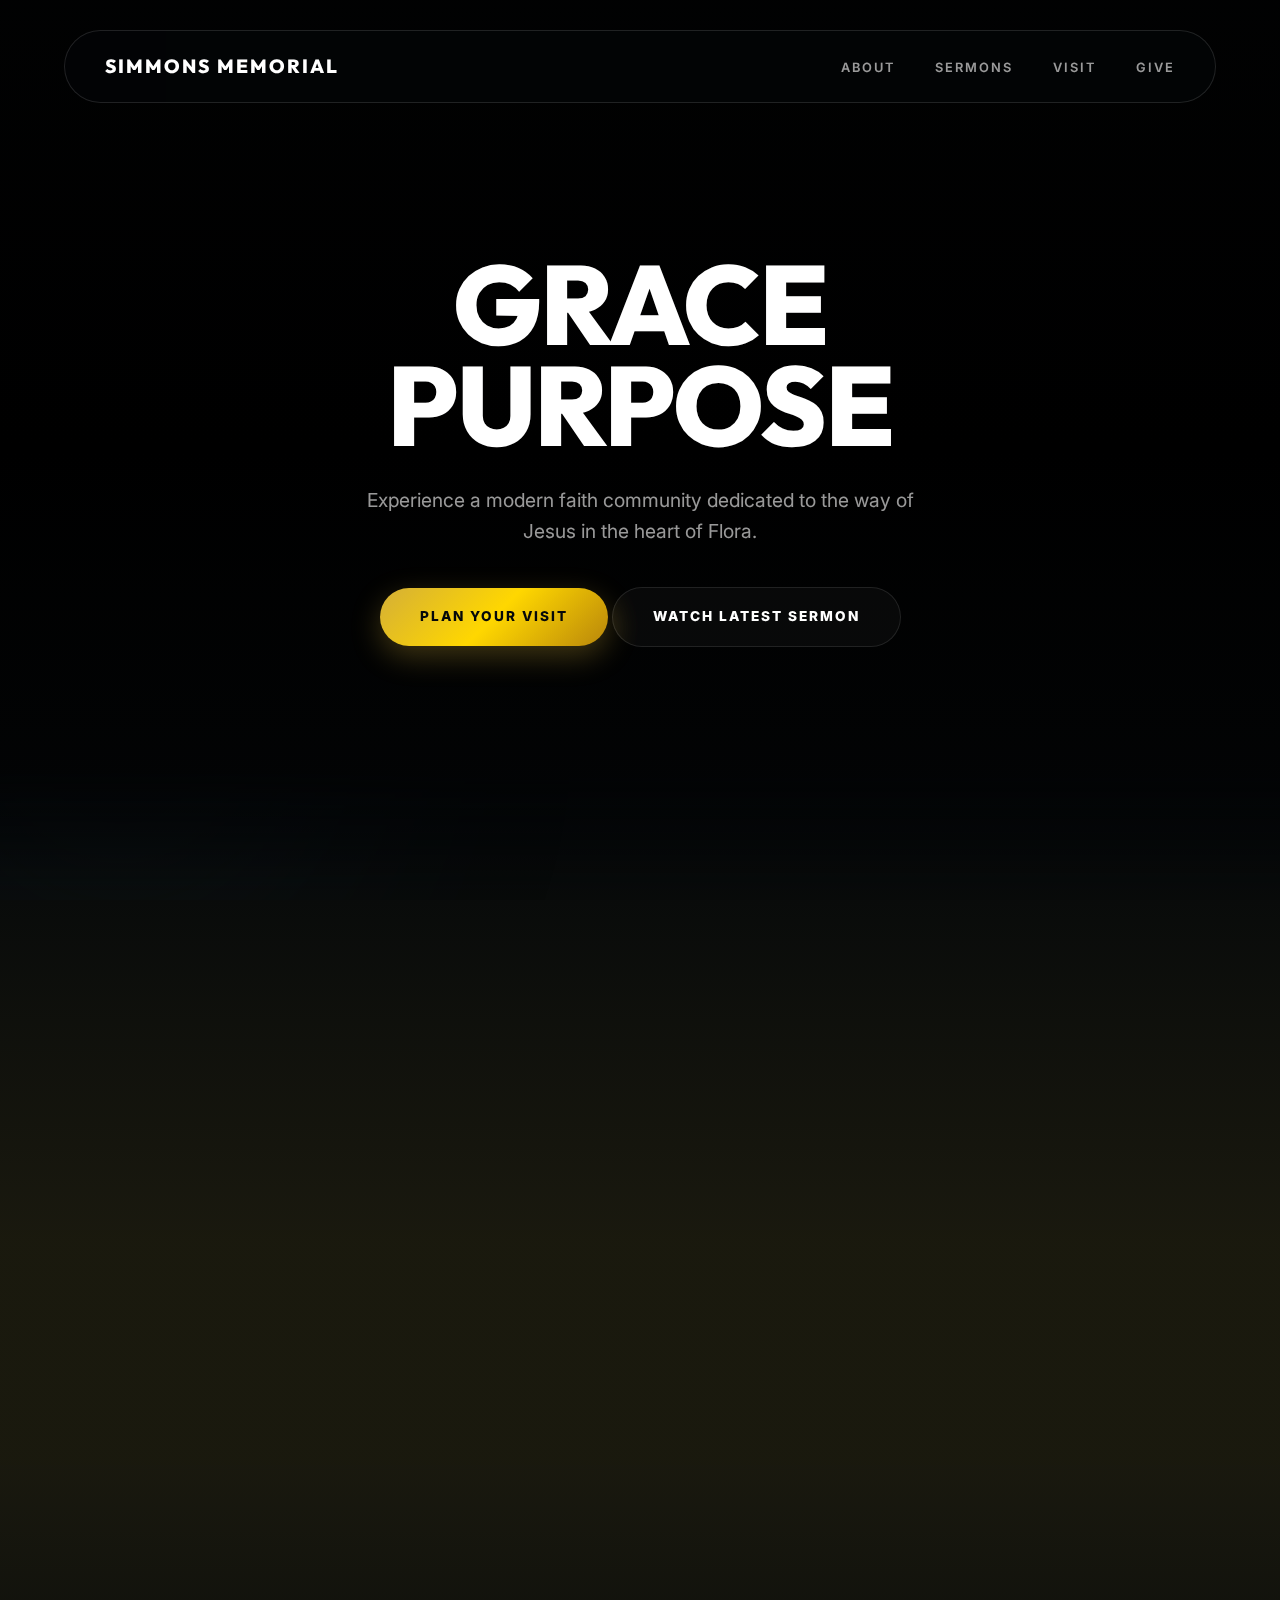
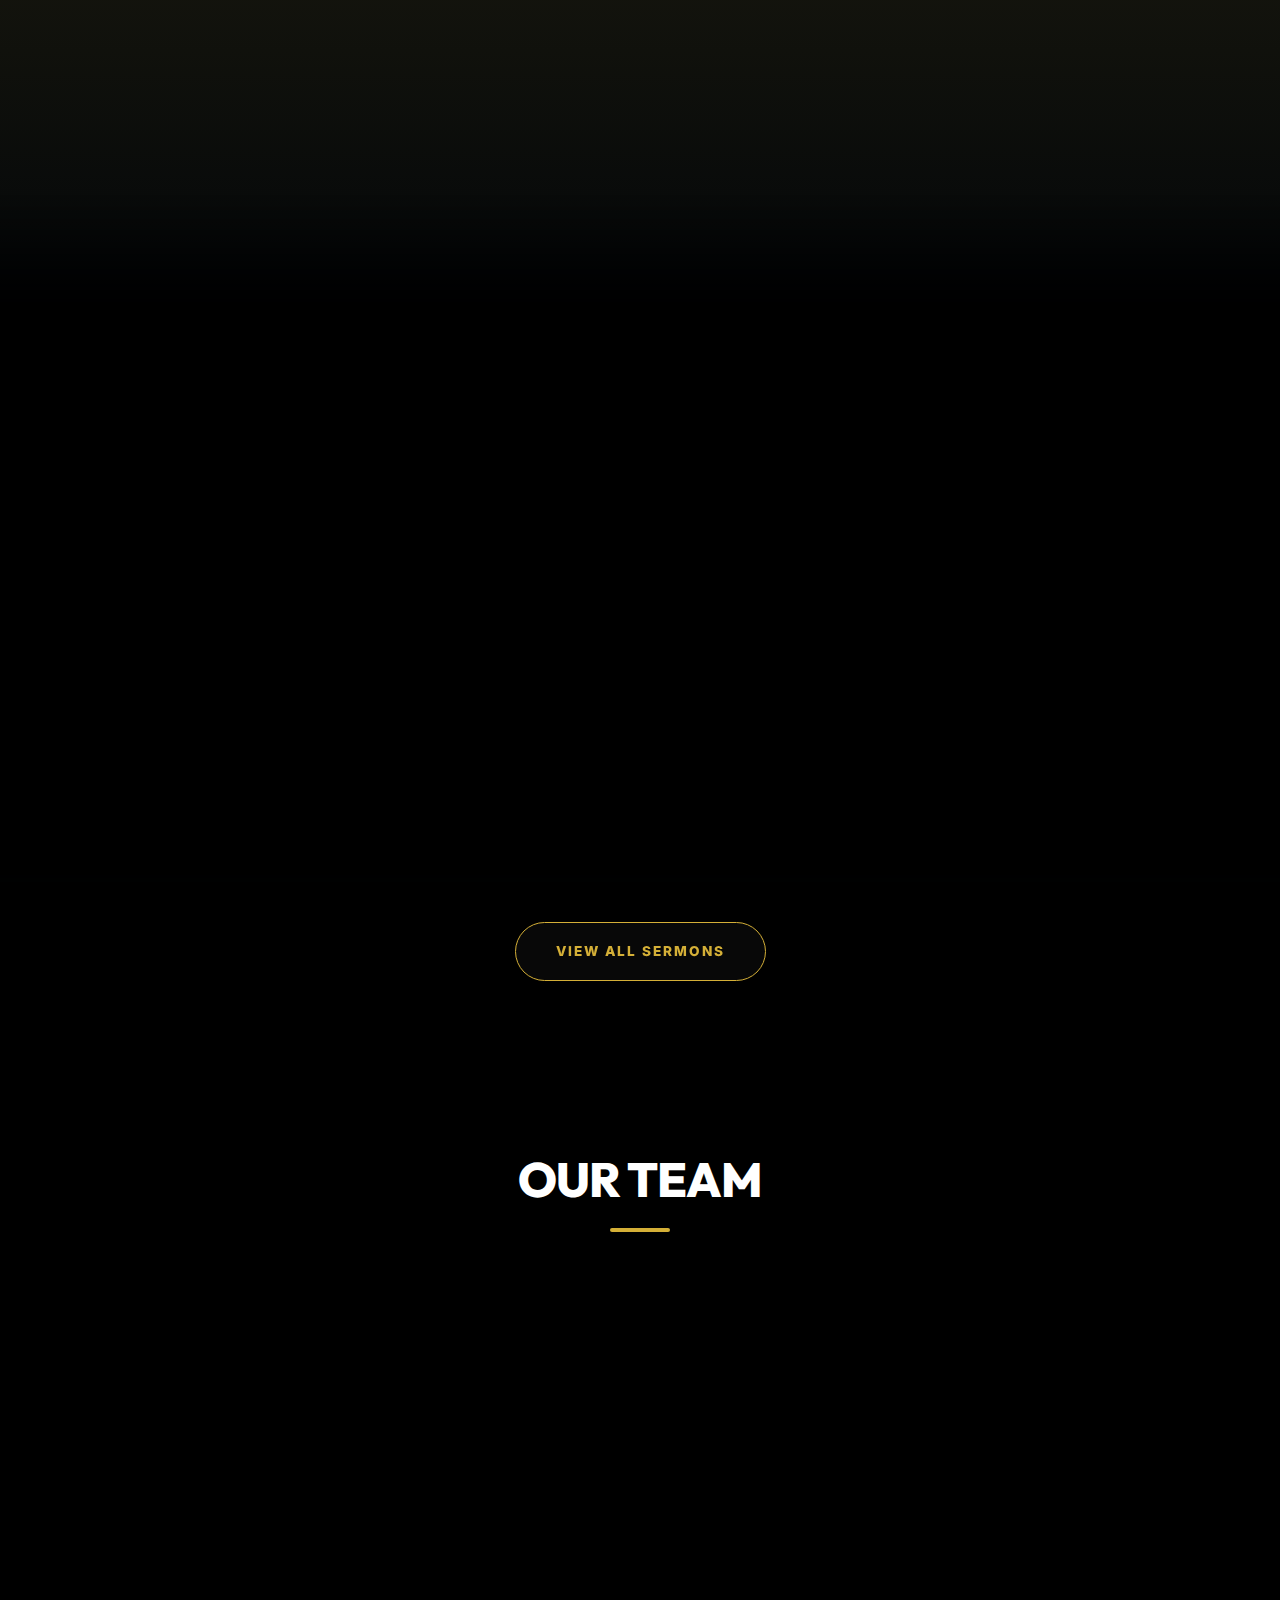
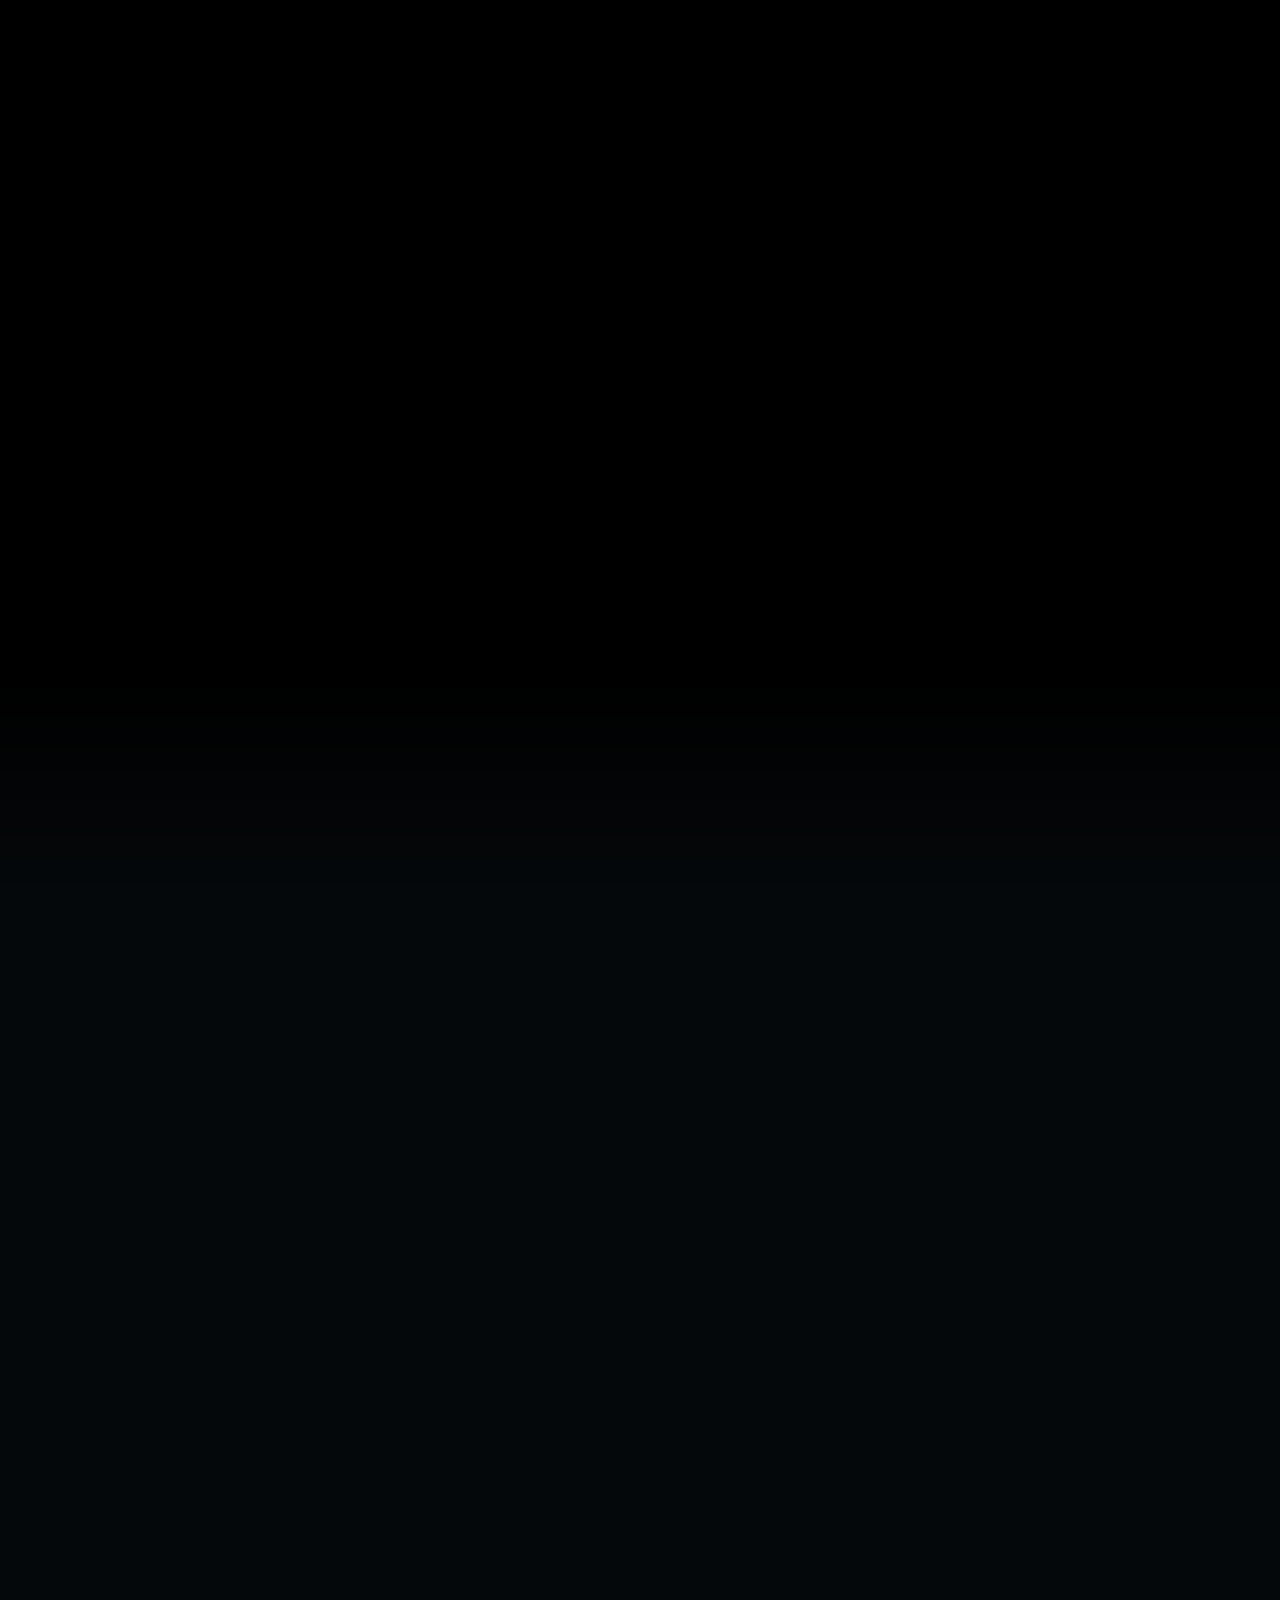
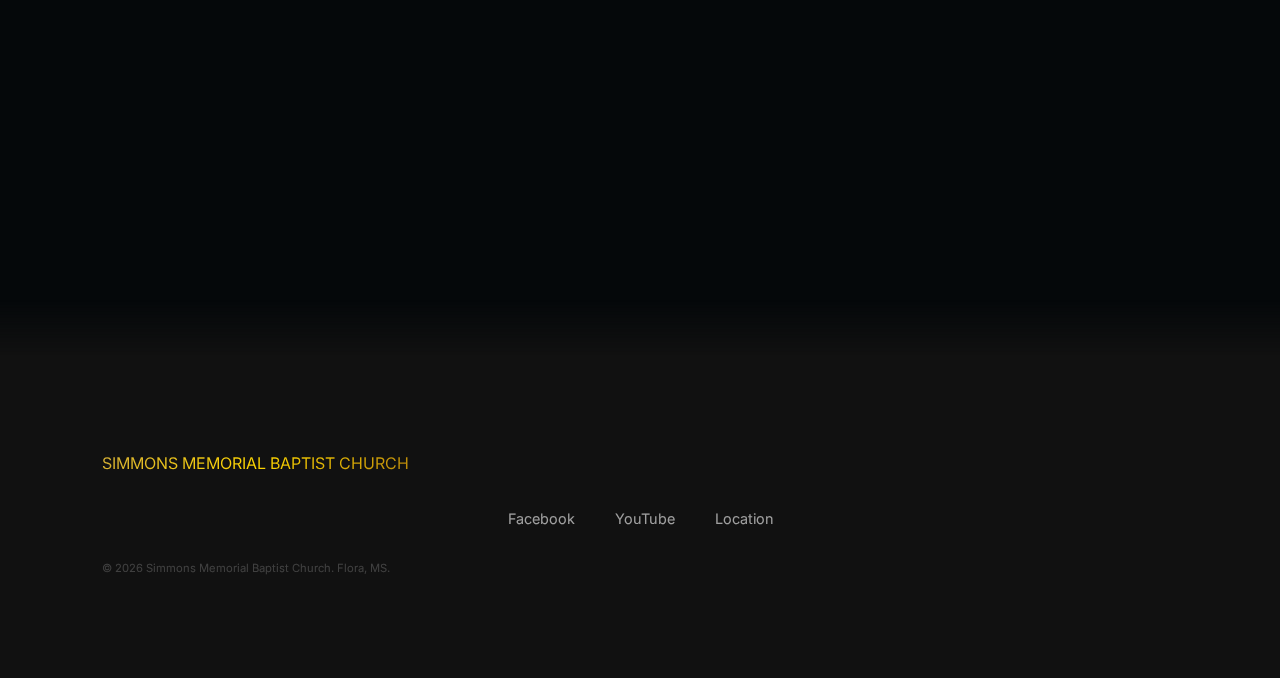
<file: index.html>
<!DOCTYPE html>
<html lang="en">

<head>
    <meta charset="UTF-8">
    <meta name="viewport" content="width=device-width, initial-scale=1.0">
    <title>Simmons Memorial Baptist Church | Flora, MS</title>
    <meta name="description"
        content="Experience the future of faith at Simmons Memorial Baptist Church. Grace, purpose, and community in Flora, MS.">

    <!-- Google Fonts -->
    <link rel="preconnect" href="https://fonts.googleapis.com">
    <link rel="preconnect" href="https://fonts.gstatic.com" crossorigin>
    <link href="https://fonts.googleapis.com/css2?family=Inter:wght@400;600&family=Outfit:wght@800&display=swap"
        rel="stylesheet">

    <!-- CSS -->
    <link rel="stylesheet" href="index.css">
</head>

<body>
    <div class="bg-blobs">
        <div class="blob b1"></div>
        <div class="blob b2"></div>
    </div>
    <div class="custom-cursor"></div>
    <div class="cursor-dot"></div>

    <header id="header">
        <div class="logo">SIMMONS MEMORIAL</div>
        <nav>
            <ul class="nav-links">
                <li><a href="#about">About</a></li>
                <li><a href="#sermons">Sermons</a></li>
                <li><a href="#visit">Visit</a></li>
                <li><a href="#give">Give</a></li>
            </ul>
        </nav>
        <div class="menu-toggle" id="menu-toggle">
            <svg width="24" height="24" viewBox="0 0 24 24" fill="none" stroke="currentColor" stroke-width="2">
                <path d="M4 8h16M4 16h16" />
            </svg>
        </div>
    </header>

    <main>
        <!-- Immersive Hero -->
        <section class="hero">
            <div class="hero-video"
                style="background-image: url('https://images.unsplash.com/photo-1438232992991-995b7058bbb3?auto=format&fit=crop&q=80&w=2000');">
            </div>

            <div class="hero-content">
                <h1 class="reveal">GRACE<br>PURPOSE</h1>
                <p class="reveal" style="transition-delay: 0.2s;">Experience a modern faith community dedicated to the
                    way of Jesus in the heart of Flora.</p>
                <div class="btn-group reveal" style="transition-delay: 0.4s;">
                    <a href="#visit" class="btn btn-primary">Plan Your Visit</a>
                    <a href="https://www.youtube.com/watch?v=TuRDyb0-Qmk" target="_blank" class="btn btn-outline">Watch
                        Latest Sermon</a>
                </div>
            </div>
        </section>

        <!-- Bento About Section -->
        <section id="about">
            <div class="section-title reveal">
                <h2>Our Mission</h2>
                <div class="underline"></div>
            </div>

            <div class="bento-grid">
                <div class="bento-item bento-large overlay-gradient reveal"
                    style="--bg-image: url('img/team/pastor_curtis_new.jpg'); --bg-position: center 10%; justify-content: center; padding-bottom: 120px;">
                    <div class="bento-content">
                        <h3 class="text-gradient">Our Vision</h3>
                        <p>"At Simmons Memorial, we believe that God has a purpose and plan for every person. We are a
                            community built on faith that seeks to help people discover and fulfill their God-given
                            destiny."</p>
                        <p style="margin-top: 20px; font-weight: 600; font-size: 0.8rem; letter-spacing: 2px;">— PASTOR
                            CURTIS MAY</p>
                    </div>
                </div>
                <div class="bento-item reveal" style="transition-delay: 0.1s;">
                    <div class="bento-content">
                        <h3>What to Expect</h3>
                        <p>Energetic worship and biblically-grounded teaching.</p>
                    </div>
                </div>
                <div class="bento-item overlay-gradient reveal"
                    style="transition-delay: 0.2s; --bg-image: url('img/church/meeting.jpg');">
                    <div class="bento-content">
                        <h3>Small Groups</h3>
                        <p>Grow together in community and discipleship.</p>
                    </div>
                </div>
                <div class="bento-item bento-wide overlay-gradient reveal"
                    style="transition-delay: 0.3s; --bg-image: url('img/church/kids_2.jpg');">
                    <div class="bento-content">
                        <h3>SMBC Youth</h3>
                        <p>Empowering the next generation to lead lives of meaning and purpose through Christ-centered
                            leadership.</p>
                    </div>
                </div>
            </div>
        </section>


        <!-- Glass Sermons Section -->
        <section id="sermons" style="background-color: #000;">
            <div class="section-title reveal">
                <h2>Latest Sermons</h2>
                <div class="underline"></div>
            </div>
            <div class="grid">
                <a href="https://www.youtube.com/watch?v=TuRDyb0-Qmk" target="_blank" class="card reveal"
                    style="text-decoration: none; color: inherit;">
                    <div class="card-img"
                        style="background: url('https://img.youtube.com/vi/TuRDyb0-Qmk/maxresdefault.jpg'); background-size: cover; background-position: left top;">
                    </div>
                    <div class="card-content">
                        <h3>Faith Submits</h3>
                        <p>James 3:13–4:12 | Pastor Curtis May</p>
                    </div>
                </a>
                <a href="https://www.youtube.com/watch?v=Po2kzOhkoy8" target="_blank" class="card reveal"
                    style="text-decoration: none; color: inherit; transition-delay: 0.1s;">
                    <div class="card-img"
                        style="background: url('https://img.youtube.com/vi/Po2kzOhkoy8/maxresdefault.jpg'); background-size: cover; background-position: right top;">
                    </div>
                    <div class="card-content">
                        <h3>Faith Speaks</h3>
                        <p>James 3:1–12 | Pastor Curtis May</p>
                    </div>
                </a>
                <a href="https://www.youtube.com/watch?v=oLjWfLjySTs" target="_blank" class="card reveal"
                    style="text-decoration: none; color: inherit; transition-delay: 0.2s;">
                    <div class="card-img"
                        style="background: url('https://img.youtube.com/vi/oLjWfLjySTs/maxresdefault.jpg'); background-size: cover; background-position: right top;">
                    </div>
                    <div class="card-content">
                        <h3>Faith Risks</h3>
                        <p>James 2:25–26 | Pastor Curtis May</p>
                    </div>
                </a>
            </div>
            </div>
        </section>

        <!-- View All Sermons Button - Positioned Between Sections -->
        <div style="text-align: center; padding: 40px 0; background-color: #000; position: relative; z-index: 5;">
            <a href="https://youtube.com/playlist?list=PLhZ7JXj1xJmQuHLfP0rCUYF8h44qYWF-E" target="_blank"
                class="btn btn-outline" style="border-color: var(--accent); color: var(--accent);">View All Sermons</a>
        </div>

        <!-- Our Team Section -->
        <section id="team" class="team-section">
            <div class="honeycomb-bg"></div>
            <div class="section-title">
                <h2>Our Team</h2>
                <div class="underline"></div>
            </div>

            <div class="team-grid">

                <!-- Compact Grid Wrapper -->
                <div style="display: flex; justify-content: center; gap: 20px; flex-wrap: wrap; margin-bottom: 40px;">

                    <!-- Pastor (Full Width / Featured Style but still horizontal) -->
                    <div class="team-member reveal" style="width: 400px; max-width: 100%;">
                        <div class="card-border"></div>
                        <div class="card-inner">
                            <div class="member-img"><img src="img/team/pastor_curtis_new.jpg" alt="Pastor Curtis May"
                                    style="object-position: center 20%;"></div>
                            <div class="member-info">
                                <h3>Pastor Curtis May</h3>
                                <p class="role">Lead Pastor</p>
                            </div>
                        </div>
                    </div>
                </div>

                <!-- Deacons Group -->
                <div class="team-group-title reveal" style="margin-bottom: 20px; font-size: 1rem;">Deacons</div>
                <div class="team-row reveal">
                    <div class="team-member">
                        <div class="member-img"><img src="img/team/deacons.jpg" alt="Mickey Perry"
                                style="object-position: 20% center;"></div>
                        <div class="member-info">
                            <h3>Mickey Perry</h3>
                            <p class="role">Deacon</p>
                        </div>
                    </div>
                    <div class="team-member">
                        <div class="member-img"><img src="img/team/speaker.jpg" alt="Stephen Janatta"></div>
                        <div class="member-info">
                            <h3>Stephen Janatta</h3>
                            <p class="role">Deacon / Speaker</p>
                        </div>
                    </div>
                    <div class="team-member">
                        <div class="member-img"><img src="img/team/deacons.jpg" alt="Rick Lang"
                                style="object-position: 80% center;"></div>
                        <div class="member-info">
                            <h3>Rick Lang</h3>
                            <p class="role">Deacon</p>
                        </div>
                    </div>
                </div>

                <!-- Leadership Group -->
                <div class="team-group-title reveal" style="margin: 30px 0 20px; font-size: 1rem;">Leadership</div>
                <div class="team-row reveal">
                    <div class="team-member">
                        <div class="member-img"><img src="img/team/female_avatar.png" alt="Krystal Coward"></div>
                        <div class="member-info">
                            <h3>Krystal Coward</h3>
                            <p class="role">Secretary</p>
                        </div>
                    </div>
                    <div class="team-member">
                        <div class="member-img"><img src="img/team/female_avatar.png" alt="Donna Lang"></div>
                        <div class="member-info">
                            <h3>Donna Lang</h3>
                            <p class="role">Treasurer / Music</p>
                        </div>
                    </div>
                    <div class="team-member">
                        <div class="member-img"><img src="img/team/female_avatar.png" alt="Trene Welch"></div>
                        <div class="member-info">
                            <h3>Trene Welch</h3>
                            <p class="role">Planning Lead</p>
                        </div>
                    </div>
                    <div class="team-member">
                        <div class="member-img"><img src="img/team/male_avatar.png" alt="Damein Donald"></div>
                        <div class="member-info">
                            <h3>Damein Donald</h3>
                            <p class="role">Audio/Video</p>
                        </div>
                    </div>
                </div>
            </div>
        </section>

        <!-- Immersive Visit Section -->
        <section id="visit" class="visit-section reveal">
            <div class="visit-content">
                <div class="section-title" style="text-align: left;">
                    <h2 class="text-gradient">Plan Your Visit</h2>
                    <div class="underline" style="margin: 0;"></div>
                </div>
                <p style="margin-bottom: 40px;">We can't wait to meet you! Simmons Memorial is a place where everyone is
                    welcome. Here is everything you need to know for your first visit.</p>

                <div class="visit-info">
                    <div style="margin-bottom: 30px;">
                        <h4 style="color: var(--accent); margin-bottom: 10px;">Service Times</h4>
                        <p>Sundays: School at 9:45 AM | Worship at 11:00 AM</p>
                        <p>Wednesdays: Bible Study at 6:30 PM</p>
                    </div>
                    <div style="margin-bottom: 30px;">
                        <h4 style="color: var(--accent); margin-bottom: 10px;">Location</h4>
                        <p>118 Memorial Drive, Flora, MS 39071</p>
                    </div>
                </div>

                <!-- Contact Form -->
                <form id="visit-form" action="https://formspree.io/f/xeelqbrk" method="POST" style="margin-top: 40px;">
                    <div style="display: grid; grid-template-columns: 1fr 1fr; gap: 20px; margin-bottom: 20px;">
                        <div>
                            <input type="text" name="name" placeholder="Your Name *" required
                                style="width: 100%; padding: 16px 20px; background: rgba(255, 255, 255, 0.05); border: 1px solid rgba(255, 255, 255, 0.1); border-radius: 12px; color: white; font-family: var(--font-main); font-size: 0.95rem; transition: var(--transition);">
                        </div>
                        <div>
                            <input type="email" name="email" placeholder="Your Email *" required
                                style="width: 100%; padding: 16px 20px; background: rgba(255, 255, 255, 0.05); border: 1px solid rgba(255, 255, 255, 0.1); border-radius: 12px; color: white; font-family: var(--font-main); font-size: 0.95rem; transition: var(--transition);">
                        </div>
                    </div>
                    <div style="display: grid; grid-template-columns: 1fr 1fr; gap: 20px; margin-bottom: 20px;">
                        <div>
                            <input type="tel" name="phone" placeholder="Phone Number"
                                style="width: 100%; padding: 16px 20px; background: rgba(255, 255, 255, 0.05); border: 1px solid rgba(255, 255, 255, 0.1); border-radius: 12px; color: white; font-family: var(--font-main); font-size: 0.95rem; transition: var(--transition);">
                        </div>
                        <div>
                            <input type="date" name="visit-date" placeholder="Preferred Visit Date"
                                style="width: 100%; padding: 16px 20px; background: rgba(255, 255, 255, 0.05); border: 1px solid rgba(255, 255, 255, 0.1); border-radius: 12px; color: white; font-family: var(--font-main); font-size: 0.95rem; transition: var(--transition);">
                        </div>
                    </div>
                    <div style="margin-bottom: 20px;">
                        <textarea name="message" placeholder="Any questions or special requests?" rows="4"
                            style="width: 100%; padding: 16px 20px; background: rgba(255, 255, 255, 0.05); border: 1px solid rgba(255, 255, 255, 0.1); border-radius: 12px; color: white; font-family: var(--font-main); font-size: 0.95rem; resize: vertical; transition: var(--transition);"></textarea>
                    </div>
                    <button type="submit" class="btn btn-primary" style="width: 100%;">
                        <span class="btn-text">Let Us Know You're Coming</span>
                        <span class="btn-loading" style="display: none;">Sending...</span>
                    </button>
                    <div id="form-status" style="margin-top: 20px; padding: 16px; border-radius: 12px; display: none;">
                    </div>
                </form>
            </div>
            <div class="visit-image"
                style="background: url('img/church/sanctuary.jpg'); background-size: cover; background-position: center;">
            </div>
        </section>
    </main>

    <footer>
        <div class="footer-logo text-gradient">SIMMONS MEMORIAL BAPTIST CHURCH</div>
        <div class="social-links">
            <a href="https://www.facebook.com/SimmonsMemorialBaptistChurch/" target="_blank">Facebook</a>
            <a href="https://www.youtube.com/@hsp-podcast" target="_blank">YouTube</a>
            <a href="#visit">Location</a>
        </div>
        <p style="font-size: 0.7rem; color: rgba(255, 255, 255, 0.2);">&copy; 2026 Simmons Memorial Baptist Church.
            Flora, MS.</p>
    </footer>

    <!-- Mobile Nav Overlay -->
    <div class="nav-overlay" id="nav-overlay">
        <div class="close-menu" id="close-menu">
            <svg width="32" height="32" viewBox="0 0 24 24" fill="none" stroke="white" stroke-width="2">
                <path d="M18 6L6 18M6 6l12 12" />
            </svg>
        </div>
        <ul>
            <li><a href="#about">About</a></li>
            <li><a href="#sermons">Sermons</a></li>
            <li><a href="#visit">Visit</a></li>
            <li><a href="#give">Give</a></li>
        </ul>
    </div>

    <script src="main.js"></script>
</body>

</html>
</file>
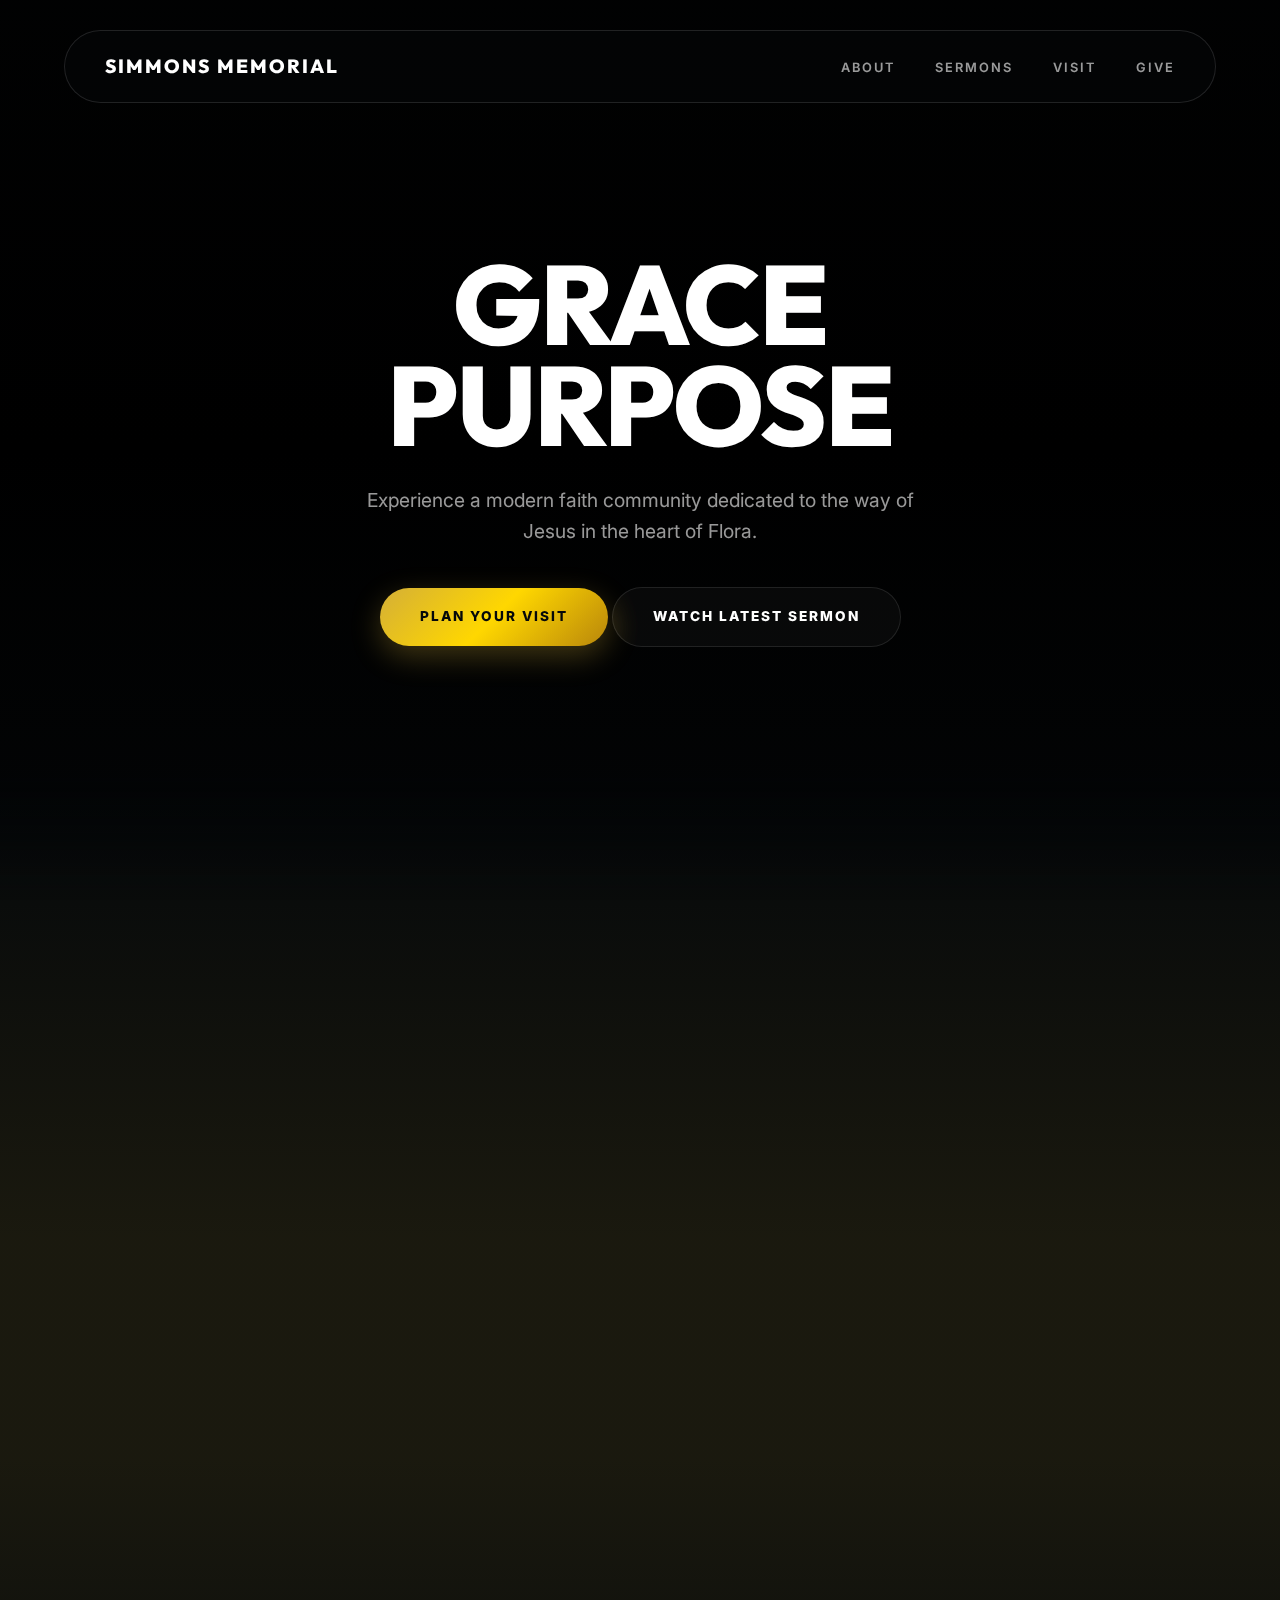
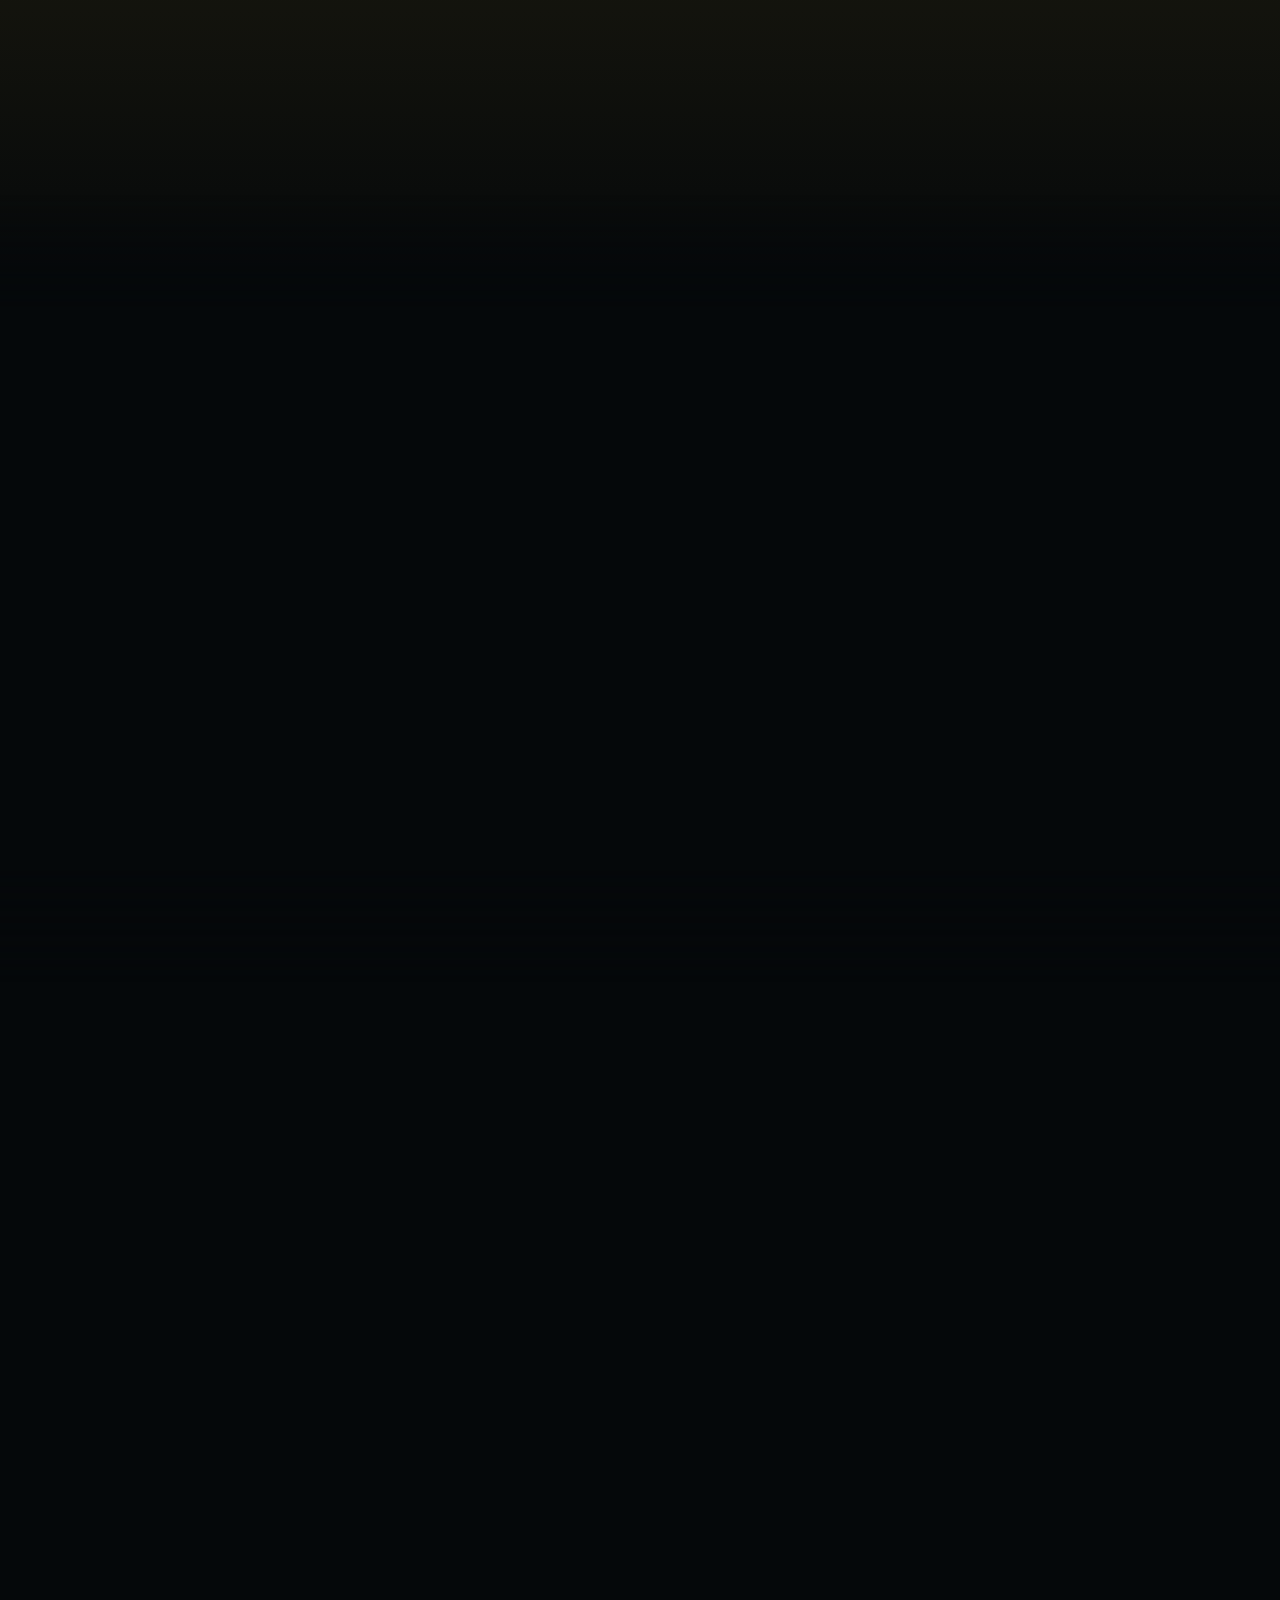
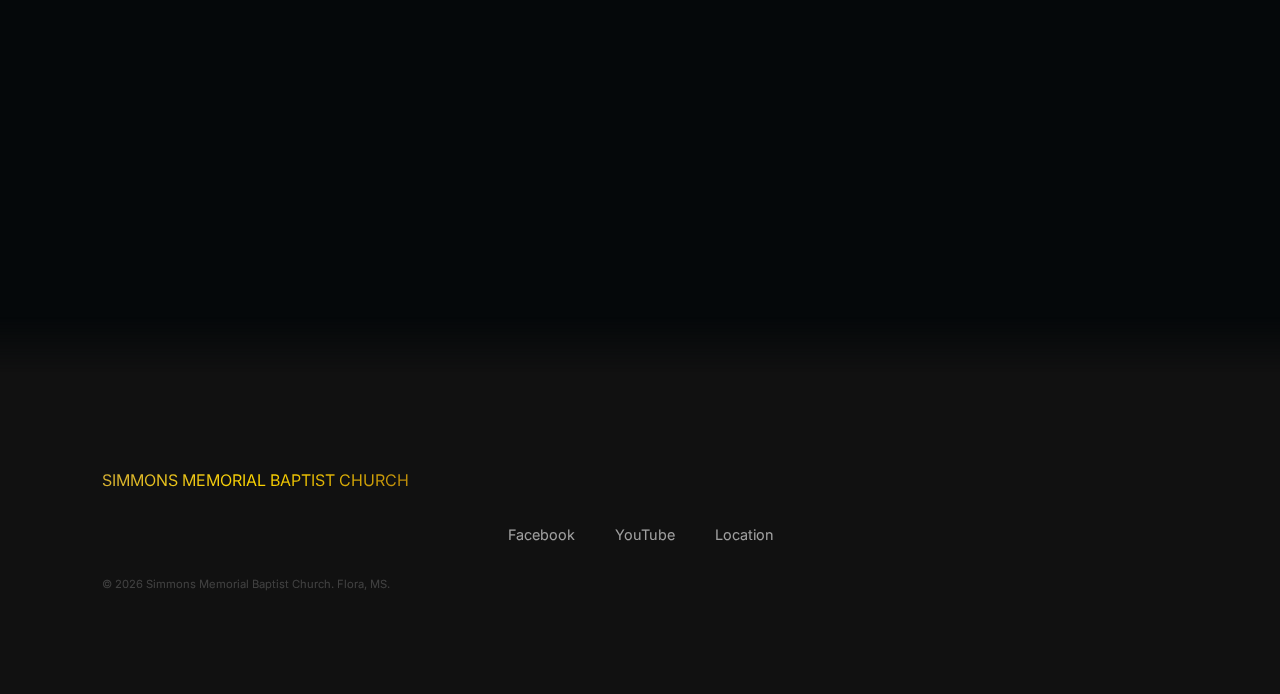
<file: 200.html>
<!DOCTYPE html>
<html lang="en">

<head>
    <meta charset="UTF-8">
    <meta name="viewport" content="width=device-width, initial-scale=1.0">
    <title>Simmons Memorial Baptist Church | Flora, MS</title>
    <meta name="description"
        content="Experience the future of faith at Simmons Memorial Baptist Church. Grace, purpose, and community in Flora, MS.">

    <!-- Google Fonts -->
    <link rel="preconnect" href="https://fonts.googleapis.com">
    <link rel="preconnect" href="https://fonts.gstatic.com" crossorigin>
    <link href="https://fonts.googleapis.com/css2?family=Inter:wght@400;600&family=Outfit:wght@800&display=swap"
        rel="stylesheet">

    <!-- CSS -->
    <link rel="stylesheet" href="index.css">
</head>

<body>

    <header id="header">
        <div class="logo">SIMMONS MEMORIAL</div>
        <nav>
            <ul class="nav-links">
                <li><a href="#about">About</a></li>
                <li><a href="#sermons">Sermons</a></li>
                <li><a href="#visit">Visit</a></li>
                <li><a href="#give">Give</a></li>
            </ul>
        </nav>
        <div class="menu-toggle" id="menu-toggle">
            <svg width="24" height="24" viewBox="0 0 24 24" fill="none" stroke="currentColor" stroke-width="2">
                <path d="M4 8h16M4 16h16" />
            </svg>
        </div>
    </header>

    <main>
        <!-- Immersive Hero -->
        <section class="hero">
            <div class="hero-video"
                style="background: linear-gradient(rgba(0,0,0,0.5), rgba(0,0,0,0.5)), url('https://images.unsplash.com/photo-1438232992991-995b7058bbb3?auto=format&fit=crop&q=80&w=2000'); background-size: cover; background-position: center;">
            </div>

            <div class="hero-content">
                <h1 class="reveal">GRACE<br>PURPOSE</h1>
                <p class="reveal" style="transition-delay: 0.2s;">Experience a modern faith community dedicated to the
                    way of Jesus in the heart of Flora.</p>
                <div class="btn-group reveal" style="transition-delay: 0.4s;">
                    <a href="#visit" class="btn btn-primary">Plan Your Visit</a>
                    <a href="https://www.youtube.com/watch?v=TuRDyb0-Qmk" target="_blank" class="btn btn-outline">Watch
                        Latest Sermon</a>
                </div>
            </div>
        </section>

        <!-- Bento About Section -->
        <section id="about">
            <div class="section-title reveal">
                <h2>Our Mission</h2>
                <div class="underline"></div>
            </div>

            <div class="bento-grid">
                <div class="bento-item bento-large reveal">
                    <div>
                        <h3 class="text-gradient">Our Vision</h3>
                        <p>"At Simmons Memorial, we believe that God has a purpose and plan for every person. We are a
                            community built on faith that seeks to help people discover and fulfill their God-given
                            destiny."</p>
                        <p style="margin-top: 20px; font-weight: 600; font-size: 0.8rem; letter-spacing: 2px;">— PASTOR
                            CURTIS MAY</p>
                    </div>
                </div>
                <div class="bento-item reveal" style="transition-delay: 0.1s;">
                    <h3>What to Expect</h3>
                    <p>Energetic worship and biblically-grounded teaching.</p>
                </div>
                <div class="bento-item reveal" style="transition-delay: 0.2s;">
                    <h3>Small Groups</h3>
                    <p>Grow together in community and discipleship.</p>
                </div>
                <div class="bento-item bento-wide reveal" style="transition-delay: 0.3s;">
                    <h3>SMBC Youth</h3>
                    <p>Empowering the next generation to lead lives of meaning and purpose through Christ-centered
                        leadership.</p>
                </div>
            </div>
        </section>

        <!-- Glass Sermons Section -->
        <section id="sermons" style="background-color: var(--bg-dark);">
            <div class="section-title reveal">
                <h2>Latest Sermons</h2>
                <div class="underline"></div>
            </div>
            <div class="grid">
                <a href="https://www.youtube.com/watch?v=TuRDyb0-Qmk" target="_blank" class="card reveal"
                    style="text-decoration: none; color: inherit;">
                    <div class="card-img"
                        style="background: url('https://img.youtube.com/vi/TuRDyb0-Qmk/maxresdefault.jpg'); background-size: cover; background-position: left top;">
                    </div>
                    <div class="card-content">
                        <h3>Faith Submits</h3>
                        <p>James 3:13–4:12 | Pastor Curtis May</p>
                    </div>
                </a>
                <a href="https://www.youtube.com/watch?v=Po2kzOhkoy8" target="_blank" class="card reveal"
                    style="text-decoration: none; color: inherit; transition-delay: 0.1s;">
                    <div class="card-img"
                        style="background: url('https://img.youtube.com/vi/Po2kzOhkoy8/maxresdefault.jpg'); background-size: cover; background-position: right top;">
                    </div>
                    <div class="card-content">
                        <h3>Faith Speaks</h3>
                        <p>James 3:1–12 | Pastor Curtis May</p>
                    </div>
                </a>
                <a href="https://www.youtube.com/watch?v=oLjWfLjySTs" target="_blank" class="card reveal"
                    style="text-decoration: none; color: inherit; transition-delay: 0.2s;">
                    <div class="card-img"
                        style="background: url('https://img.youtube.com/vi/oLjWfLjySTs/maxresdefault.jpg'); background-size: cover; background-position: right top;">
                    </div>
                    <div class="card-content">
                        <h3>Faith Risks</h3>
                        <p>James 2:25–26 | Pastor Curtis May</p>
                    </div>
                </a>
            </div>
            </div>
        </section>

        <!-- View All Sermons Button - Positioned Between Sections -->
        <div style="text-align: center; padding: 40px 0; background-color: var(--bg-dark);" class="reveal">
            <a href="https://youtube.com/playlist?list=PLhZ7JXj1xJmQuHLfP0rCUYF8h44qYWF-E" target="_blank"
                class="btn btn-outline" style="border-color: var(--accent); color: var(--accent);">View All Sermons</a>
        </div>

        <!-- Immersive Visit Section -->
        <section id="visit" class="visit-section reveal">
            <div class="visit-content">
                <div class="section-title" style="text-align: left;">
                    <h2 class="text-gradient">Plan Your Visit</h2>
                    <div class="underline" style="margin: 0;"></div>
                </div>
                <p style="margin-bottom: 40px;">We can't wait to meet you! Simmons Memorial is a place where everyone is
                    welcome. Here is everything you need to know for your first visit.</p>

                <div class="visit-info">
                    <div style="margin-bottom: 30px;">
                        <h4 style="color: var(--accent); margin-bottom: 10px;">Service Times</h4>
                        <p>Sundays: School at 9:45 AM | Worship at 11:00 AM</p>
                        <p>Wednesdays: Bible Study at 6:30 PM</p>
                    </div>
                    <div style="margin-bottom: 30px;">
                        <h4 style="color: var(--accent); margin-bottom: 10px;">Location</h4>
                        <p>118 Memorial Drive, Flora, MS 39071</p>
                    </div>
                </div>
                <a href="#give" class="btn btn-primary" style="margin-top: 20px; display: inline-block;">Let us know
                    you're
                    coming</a>
            </div>
            <div class="visit-image"
                style="background: url('https://images.unsplash.com/photo-1543269865-cbf427effbad?auto=format&fit=crop&q=80&w=1000'); background-size: cover; background-position: center;">
            </div>
        </section>
    </main>

    <footer>
        <div class="footer-logo text-gradient">SIMMONS MEMORIAL BAPTIST CHURCH</div>
        <div class="social-links">
            <a href="https://www.facebook.com/SimmonsMemorialBaptistChurch/" target="_blank">Facebook</a>
            <a href="https://www.youtube.com/@hsp-podcast" target="_blank">YouTube</a>
            <a href="#visit">Location</a>
        </div>
        <p style="font-size: 0.7rem; color: rgba(255, 255, 255, 0.2);">&copy; 2026 Simmons Memorial Baptist Church.
            Flora, MS.</p>
    </footer>

    <!-- Mobile Nav Overlay -->
    <div class="nav-overlay" id="nav-overlay">
        <div class="close-menu" id="close-menu">
            <svg width="32" height="32" viewBox="0 0 24 24" fill="none" stroke="white" stroke-width="2">
                <path d="M18 6L6 18M6 6l12 12" />
            </svg>
        </div>
        <ul>
            <li><a href="#about">About</a></li>
            <li><a href="#sermons">Sermons</a></li>
            <li><a href="#visit">Visit</a></li>
            <li><a href="#give">Give</a></li>
        </ul>
    </div>

    <script src="main.js"></script>
</body>

</html>
</file>
<file: index.css>
:root {
    /* Color Palette - Modern 2026 Premium */
    --primary: #05080A;
    --accent: #D4AF37;
    --accent-glow: linear-gradient(135deg, #D4AF37 0%, #FFD700 50%, #B8860B 100%);
    --secondary: #F4F1EA;
    --text-main: #FFFFFF;
    --text-muted: rgba(255, 255, 255, 0.6);
    --bg-dark: #05080A;
    --bg-card: rgba(15, 22, 28, 0.3);

    /* Glass 2.0 */
    --glass: rgba(5, 8, 10, 0.4);
    /* More transparent */
    --blur: 40px;
    /* Higher blur for smoothness */
    --border: 1px solid rgba(255, 255, 255, 0.12);
    /* Sharper border */

    /* Typography */
    --font-main: 'Inter', system-ui, -apple-system, sans-serif;
    --font-heading: 'Outfit', sans-serif;

    /* Spacing & Transitions */
    --section-padding: 120px 8%;
    --transition-slow: all 1.2s cubic-bezier(0.16, 1, 0.3, 1);
    --transition: all 0.6s cubic-bezier(0.16, 1, 0.3, 1);
}

@media (max-width: 768px) {
    :root {
        --section-padding: 80px 24px;
    }
}

* {
    margin: 0;
    padding: 0;
    box-sizing: border-box;
    cursor: default;
}

a,
button {
    cursor: pointer;
}

body {
    font-family: var(--font-main);
    background-color: var(--bg-dark);
    color: var(--text-main);
    line-height: 1.6;
    overflow-x: hidden;
    -webkit-font-smoothing: antialiased;
}

/* --- Background Decoration --- */

/* --- Custom Cinematic Cursor --- */
.custom-cursor {
    width: 40px;
    height: 40px;
    border: 1px solid var(--accent);
    border-radius: 50%;
    position: fixed;
    pointer-events: none;
    z-index: 10000;
    transition: width 0.3s, height 0.3s, background-color 0.3s, opacity 0.3s;
    mix-blend-mode: difference;
    transform: translate(-50%, -50%);
    display: none;
    opacity: 0;
}

.cursor-dot {
    width: 6px;
    height: 6px;
    background-color: #FFFFFF;
    /* High contrast white */
    border-radius: 50%;
    position: fixed;
    pointer-events: none;
    z-index: 10001;
    transform: translate(-50%, -50%);
    display: none;
    opacity: 0;
}

@media (hover: hover) {

    .custom-cursor,
    .cursor-dot {
        display: block;
    }

    * {
        cursor: none !important;
    }
}

.cursor-hover {
    width: 80px;
    height: 80px;
    background-color: rgba(212, 175, 55, 0.1);
    border-color: transparent;
}

.bg-blobs {
    position: fixed;
    top: 0;
    left: 0;
    width: 100%;
    height: 100%;
    z-index: -1;
    overflow: hidden;
    pointer-events: none;
}

.blob {
    position: absolute;
    width: 500px;
    height: 500px;
    border-radius: 50%;
    filter: blur(120px);
    opacity: 0.15;
    animation: blobFloat 20s infinite alternate cubic-bezier(0.4, 0, 0.2, 1);
}

.b1 {
    top: -10%;
    right: -10%;
    background: var(--accent);
}

.b2 {
    bottom: -10%;
    left: -10%;
    background: #1a2a3a;
}

#sermons {
    background: #000;
    mask-image: linear-gradient(to bottom, transparent 0%, black 15%, black 85%, transparent 100%);
    -webkit-mask-image: linear-gradient(to bottom, transparent 0%, black 15%, black 85%, transparent 100%);
    margin-top: -100px;
    padding-top: 151px;
    margin-bottom: -100px;
    padding-bottom: 151px;
    position: relative;
    z-index: 2;
}

@keyframes blobFloat {
    0% {
        transform: translate(0, 0) scale(1);
    }

    100% {
        transform: translate(-100px, 100px) scale(1.1);
    }
}

/* --- Shimmer Effect Removed for Clarity --- */
.shimmer {
    opacity: 1;
}

@keyframes shimmer {
    to {
        background-position: 200% center;
    }
}

/* --- Reveal Animations --- */
.reveal {
    opacity: 0;
    transform: translateY(30px) scale(0.98);
    transition: opacity 0.8s cubic-bezier(0.16, 1, 0.3, 1),
        transform 0.8s cubic-bezier(0.16, 1, 0.3, 1);
    will-change: transform, opacity;
}

.reveal.active {
    opacity: 1;
    transform: translateY(0) scale(1) rotateX(0deg);
}

/* --- Typography Highlights --- */
h1,
h2,
h3,
h4 {
    font-family: var(--font-heading);
    font-weight: 800;
    text-transform: uppercase;
    letter-spacing: -0.02em;
    text-wrap: balance;
}

.text-gradient {
    background: var(--accent-glow);
    -webkit-background-clip: text;
    background-clip: text;
    color: transparent;
    display: inline-block;
}

.underline-accent {
    width: 80px;
    height: 4px;
    background: var(--accent);
    margin-top: 20px;
    border-radius: 10px;
}

/* --- Navigation --- */
header {
    position: fixed;
    top: 30px;
    left: 50%;
    transform: translateX(-50%);
    width: 90%;
    max-width: 1400px;
    padding: 20px 40px;
    background: var(--glass);
    backdrop-filter: blur(var(--blur));
    border: var(--border);
    border-radius: 100px;
    display: flex;
    justify-content: space-between;
    align-items: center;
    z-index: 1000;
    transition: var(--transition);
}

header.scrolled {
    top: 15px;
    padding: 15px 40px;
    background: rgba(5, 8, 10, 0.9);
    box-shadow: 0 20px 40px rgba(0, 0, 0, 0.3);
}

.logo {
    font-family: var(--font-heading);
    font-weight: 800;
    font-size: 1.2rem;
    letter-spacing: 2px;
    text-decoration: none;
    color: var(--text-main);
    text-transform: uppercase;
    transition: var(--transition);
}

.nav-links {
    display: flex;
    gap: 40px;
    list-style: none;
}

.nav-links a {
    text-decoration: none;
    color: var(--text-main);
    font-weight: 600;
    font-size: 0.8rem;
    text-transform: uppercase;
    letter-spacing: 2px;
    transition: var(--transition);
    opacity: 0.6;
}

.nav-links a:hover {
    opacity: 1;
    color: var(--accent);
}

/* --- Hero --- */
.hero {
    height: 100vh;
    width: 100%;
    display: flex;
    justify-content: center;
    align-items: center;
    position: relative;
    overflow: hidden;
    background-color: #000;
    /* Fade out bottom into mission glow */
    mask-image: linear-gradient(to bottom, black 85%, transparent 100%);
    -webkit-mask-image: linear-gradient(to bottom, black 85%, transparent 100%);
    margin-bottom: -100px;
    z-index: 2;
}

.hero-video {
    position: absolute;
    top: 0;
    left: 0;
    width: 100%;
    height: 120%;
    /* Offset for parallax */
    object-fit: cover;
    z-index: 0;
    filter: brightness(0.6) contrast(1.1);
    /* Brighter and sharper */
    background-size: cover;
    background-position: center;
    transform: translateY(0);
}

.hero::after {
    content: '';
    position: absolute;
    top: 0;
    left: 0;
    width: 100%;
    height: 100%;
    background: linear-gradient(to bottom, rgba(5, 8, 10, 0.2) 0%, transparent 50%, rgba(5, 8, 10, 0.6) 100%);
    z-index: 1;
}

.hero-content {
    position: relative;
    z-index: 2;
    text-align: center;
    max-width: 900px;
    padding: 0 20px;
}

.hero-content h1 {
    font-size: 7rem;
    line-height: 0.9;
    margin-bottom: 30px;
}

.hero-content p {
    font-size: 1.2rem;
    color: var(--text-muted);
    margin-bottom: 40px;
    max-width: 600px;
    margin-left: auto;
    margin-right: auto;
}

.hero-btns {
    display: flex;
    gap: 20px;
    justify-content: center;
}

/* --- Bento Grid --- */
.bento-grid {
    display: grid;
    grid-template-columns: repeat(4, 1fr);
    grid-template-rows: repeat(2, 300px);
    gap: 24px;
    perspective: 1000px;
}

.bento-item {
    background: var(--bg-card);
    border-radius: 32px;
    padding: 0;
    position: relative;
    overflow: hidden;
    border: var(--border);
    transition: transform 0.6s cubic-bezier(0.23, 1, 0.32, 1), border-color 0.6s;
    transform-style: preserve-3d;
}

.bento-content {
    padding: 40px;
    height: 100%;
    width: 100%;
    position: relative;
    z-index: 2;
    display: flex;
    flex-direction: column;
    justify-content: flex-end;
}

.bento-item:hover {
    border-color: rgba(212, 175, 55, 0.4);
    box-shadow: 0 40px 80px rgba(0, 0, 0, 0.4);
}

.bento-item h3 {
    font-size: 1.5rem;
    margin-bottom: 12px;
    transform: translateZ(20px);
    text-shadow: 0 2px 10px rgba(0, 0, 0, 0.8);
}

.bento-item p {
    color: var(--text-muted);
    font-size: 0.95rem;
    transform: translateZ(10px);
    text-shadow: 0 1px 5px rgba(0, 0, 0, 0.8);
}

.bento-large {
    grid-column: span 2;
    grid-row: span 2;
    justify-content: center;
    text-align: center;
}

.bento-wide {
    grid-column: span 2;
}

/* --- Sections --- */
#about {
    background: linear-gradient(to bottom,
            transparent 0%,
            rgba(212, 175, 55, 0.1) 40%,
            rgba(212, 175, 55, 0.1) 60%,
            transparent 100%);
    padding: 150px 8%;
    position: relative;
    z-index: 1;
}

section {
    padding: var(--section-padding);
}

.section-title {
    text-align: center;
    margin-bottom: 80px;
}

.section-title h2 {
    font-size: 3rem;
    margin-bottom: 10px;
}

.underline {
    width: 60px;
    height: 4px;
    background: var(--accent);
    margin: 0 auto;
    border-radius: 10px;
}

/* --- Team Section --- */
.team-section {
    background: #000;
    position: relative;
    /* Add fade out at bottom to blend with visit glow */
    mask-image: linear-gradient(to bottom, black 85%, transparent 100%);
    -webkit-mask-image: linear-gradient(to bottom, black 85%, transparent 100%);
    margin-bottom: -150px;
    padding-bottom: 200px;
    z-index: 2;
}

.team-row {
    display: flex;
    justify-content: center;
    flex-wrap: wrap;
    gap: 30px;
    margin-bottom: 40px;
}

.team-member {
    width: 340px;
    background: rgba(255, 255, 255, 0.03);
    border-radius: 28px;
    padding: 24px;
    border: 1px solid rgba(255, 255, 255, 0.05);
    display: flex;
    align-items: center;
    gap: 24px;
    transition: var(--transition);
    backdrop-filter: blur(10px);
}

.team-member:hover {
    transform: translateY(-8px) scale(1.02);
    background: rgba(255, 255, 255, 0.07);
    border-color: var(--accent);
    box-shadow: 0 20px 40px rgba(0, 0, 0, 0.3);
}

.member-img {
    width: 80px;
    height: 80px;
    border-radius: 20px;
    /* Squircle for 2026 feel */
    object-fit: cover;
    border: 2px solid rgba(212, 175, 55, 0.2);
    box-shadow: 0 10px 20px rgba(0, 0, 0, 0.2);
    overflow: hidden;
}

.member-img img {
    width: 100%;
    height: 100%;
    object-fit: cover;
}

.member-info h3 {
    font-size: 1.1rem;
    margin: 0;
}

.member-info .role {
    color: var(--accent);
    font-size: 0.8rem;
    letter-spacing: 1px;
}

/* --- Sermons / Cards --- */
.grid {
    display: grid;
    grid-template-columns: repeat(auto-fit, minmax(320px, 1fr));
    gap: 32px;
}

.card {
    background: var(--bg-card);
    border-radius: 32px;
    overflow: hidden;
    border: var(--border);
    transition: var(--transition);
    text-decoration: none;
    color: inherit;
}

.card:hover {
    transform: translateY(-10px) scale(1.02);
    border-color: var(--accent);
}

.card-img {
    width: 100%;
    aspect-ratio: 16/9;
    background-size: cover;
    background-position: center;
}

.card-content {
    padding: 30px;
}

.card-content h3 {
    margin-bottom: 8px;
}

/* --- Visit Section --- */
.visit-section {
    display: flex;
    gap: 80px;
    align-items: center;
    background: linear-gradient(to bottom,
            transparent 0%,
            rgba(212, 175, 55, 0.12) 30%,
            rgba(212, 175, 55, 0.12) 70%,
            transparent 100%);
    border-radius: 0;
    margin: 0;
    padding: 150px 8%;
    border: none;
    position: relative;
    z-index: 1;
}

.visit-content {
    background: linear-gradient(135deg, #0A0F14 0%, #05080A 100%);
    padding: 60px;
    border-radius: 40px;
    border: var(--border);
    flex: 1;
}

.visit-image {
    flex: 1;
    height: 500px;
    border-radius: 40px;
    background-size: cover;
    background-position: center;
    box-shadow: 0 30px 60px rgba(0, 0, 0, 0.5);
    border: var(--border);
}

/* --- Buttons --- */
.btn {
    display: inline-flex;
    align-items: center;
    padding: 18px 40px;
    border-radius: 100px;
    font-weight: 800;
    text-transform: uppercase;
    letter-spacing: 2px;
    font-size: 0.85rem;
    text-decoration: none;
    transition: var(--transition);
    gap: 12px;
}

.btn-primary {
    background: var(--accent-glow);
    color: var(--primary);
    box-shadow: 0 10px 30px rgba(212, 175, 55, 0.3);
}

.btn-primary:hover {
    transform: translateY(-5px) scale(1.05);
    box-shadow: 0 20px 50px rgba(212, 175, 55, 0.5);
}

.btn-outline {
    border: 1px solid rgba(255, 255, 255, 0.1);
    color: #fff;
    background: rgba(255, 255, 255, 0.03);
    backdrop-filter: blur(10px);
}

.btn-outline:hover {
    background: rgba(255, 255, 255, 0.1);
    border-color: var(--accent);
    transform: translateY(-5px);
}

footer {
    padding: 100px 8%;
    background: #111;
    /* Slightly lighter black for depth */
    mask-image: linear-gradient(to top, black 85%, transparent 100%);
    -webkit-mask-image: linear-gradient(to top, black 85%, transparent 100%);
    margin-top: -100px;
    padding-top: 151px;
    position: relative;
    z-index: 2;
}

.footer-content {
    display: flex;
    justify-content: space-between;
    align-items: center;
    flex-wrap: wrap;
    gap: 40px;
}

.social-links {
    display: flex;
    justify-content: center;
    gap: 40px;
    margin: 30px 0;
}

.social-links a {
    color: var(--text-muted);
    text-decoration: none;
    transition: 0.3s;
    font-size: 0.9rem;
}

.social-links a:hover {
    color: var(--accent);
}

/* --- Mobile Nav --- */
.menu-toggle {
    display: none;
}

.nav-overlay {
    position: fixed;
    top: 0;
    left: 0;
    width: 100%;
    height: 100%;
    background: rgba(0, 0, 0, 0.95);
    z-index: 2000;
    display: flex;
    align-items: center;
    justify-content: center;
    opacity: 0;
    pointer-events: none;
    transition: 0.8s;
}

.nav-overlay.active {
    opacity: 1;
    pointer-events: all;
}

.nav-overlay ul {
    list-style: none;
    text-align: center;
}

.nav-overlay a {
    font-size: 2.5rem;
    color: #fff;
    text-decoration: none;
    font-family: var(--font-heading);
    margin: 20px 0;
    display: block;
}

@media (max-width: 1024px) {
    .visit-section {
        flex-direction: column;
        padding: 40px;
        gap: 40px;
    }

    .bento-grid {
        grid-template-columns: repeat(2, 1fr);
        grid-template-rows: auto;
    }
}

@media (max-width: 768px) {
    .bento-grid {
        grid-template-columns: 1fr;
        /* Stack vertically for clarity */
        grid-template-rows: auto;
    }

    .bento-large,
    .bento-wide {
        grid-column: span 1;
    }

    /* Fix text positioning on mobile - move to bottom */
    .bento-large .bento-content {
        justify-content: flex-end !important;
        text-align: left;
        padding-top: 200px;
    }

    .bento-large {
        padding-bottom: 0 !important;
    }

    /* Adjust background position on mobile to show pastor's face */
    .bento-large.overlay-gradient::before {
        background-position: center 20% !important;
    }

    /* Ensure text is bright and above overlay */
    .bento-content {
        z-index: 10 !important;
    }

    .bento-content h3,
    .bento-content p {
        position: relative;
        z-index: 10;
    }

    .hero-content h1 {
        font-size: 3.5rem;
        /* Toned down */
        line-height: 1.1;
    }

    .hero-btns {
        flex-direction: column;
        gap: 15px;
    }

    .hero-btns .btn {
        width: 100%;
        text-align: center;
        justify-content: center;
    }

    .visit-section {
        padding: 80px 10px;
        margin: 0;
        border-radius: 0;
    }

    .visit-content {
        padding: 40px 20px;
        margin: 0 10px;
        border-radius: 30px;
    }

    .visit-section h2 {
        font-size: 2.5rem;
    }

    .nav-links {
        display: none;
    }

    .menu-toggle {
        display: block;
    }

    header {
        top: 15px;
        width: 94%;
        padding: 15px 25px;
    }
}

/* --- Robust Overlay --- */
.overlay-gradient {
    isolation: isolate;
}

/* Background image layer */
.overlay-gradient::before {
    content: '';
    position: absolute;
    top: 0;
    left: 0;
    width: 100%;
    height: 100%;
    background-image: var(--bg-image);
    background-size: cover;
    background-position: var(--bg-position, center);
    z-index: 0;
    border-radius: inherit;
}

/* Gradient overlay layer */
.overlay-gradient::after {
    content: '';
    position: absolute;
    top: 0;
    left: 0;
    width: 100%;
    height: 100%;
    background: linear-gradient(to bottom, rgba(0, 0, 0, 0.3) 0%, rgba(0, 0, 0, 0.6) 50%, #000 100%);
    z-index: 1;
    pointer-events: none;
    border-radius: inherit;
    display: block;
}

.overlay-gradient>* {
    position: relative;
    z-index: 2;
}

/* --- Contact Form Styling --- */
#visit-form input,
#visit-form textarea {
    outline: none;
}

#visit-form input:focus,
#visit-form textarea:focus {
    border-color: var(--accent);
    background: rgba(255, 255, 255, 0.08);
    box-shadow: 0 0 0 3px rgba(212, 175, 55, 0.1);
}

#visit-form input::placeholder,
#visit-form textarea::placeholder {
    color: rgba(255, 255, 255, 0.4);
}

#visit-form input[type="date"] {
    color-scheme: dark;
}

#form-status.success {
    background: rgba(76, 175, 80, 0.1);
    border: 1px solid rgba(76, 175, 80, 0.3);
    color: #4CAF50;
}

#form-status.error {
    background: rgba(244, 67, 54, 0.1);
    border: 1px solid rgba(244, 67, 54, 0.3);
    color: #F44336;
}

@media (max-width: 768px) {
    #visit-form>div[style*="grid-template-columns"] {
        grid-template-columns: 1fr !important;
    }
}
</file>
